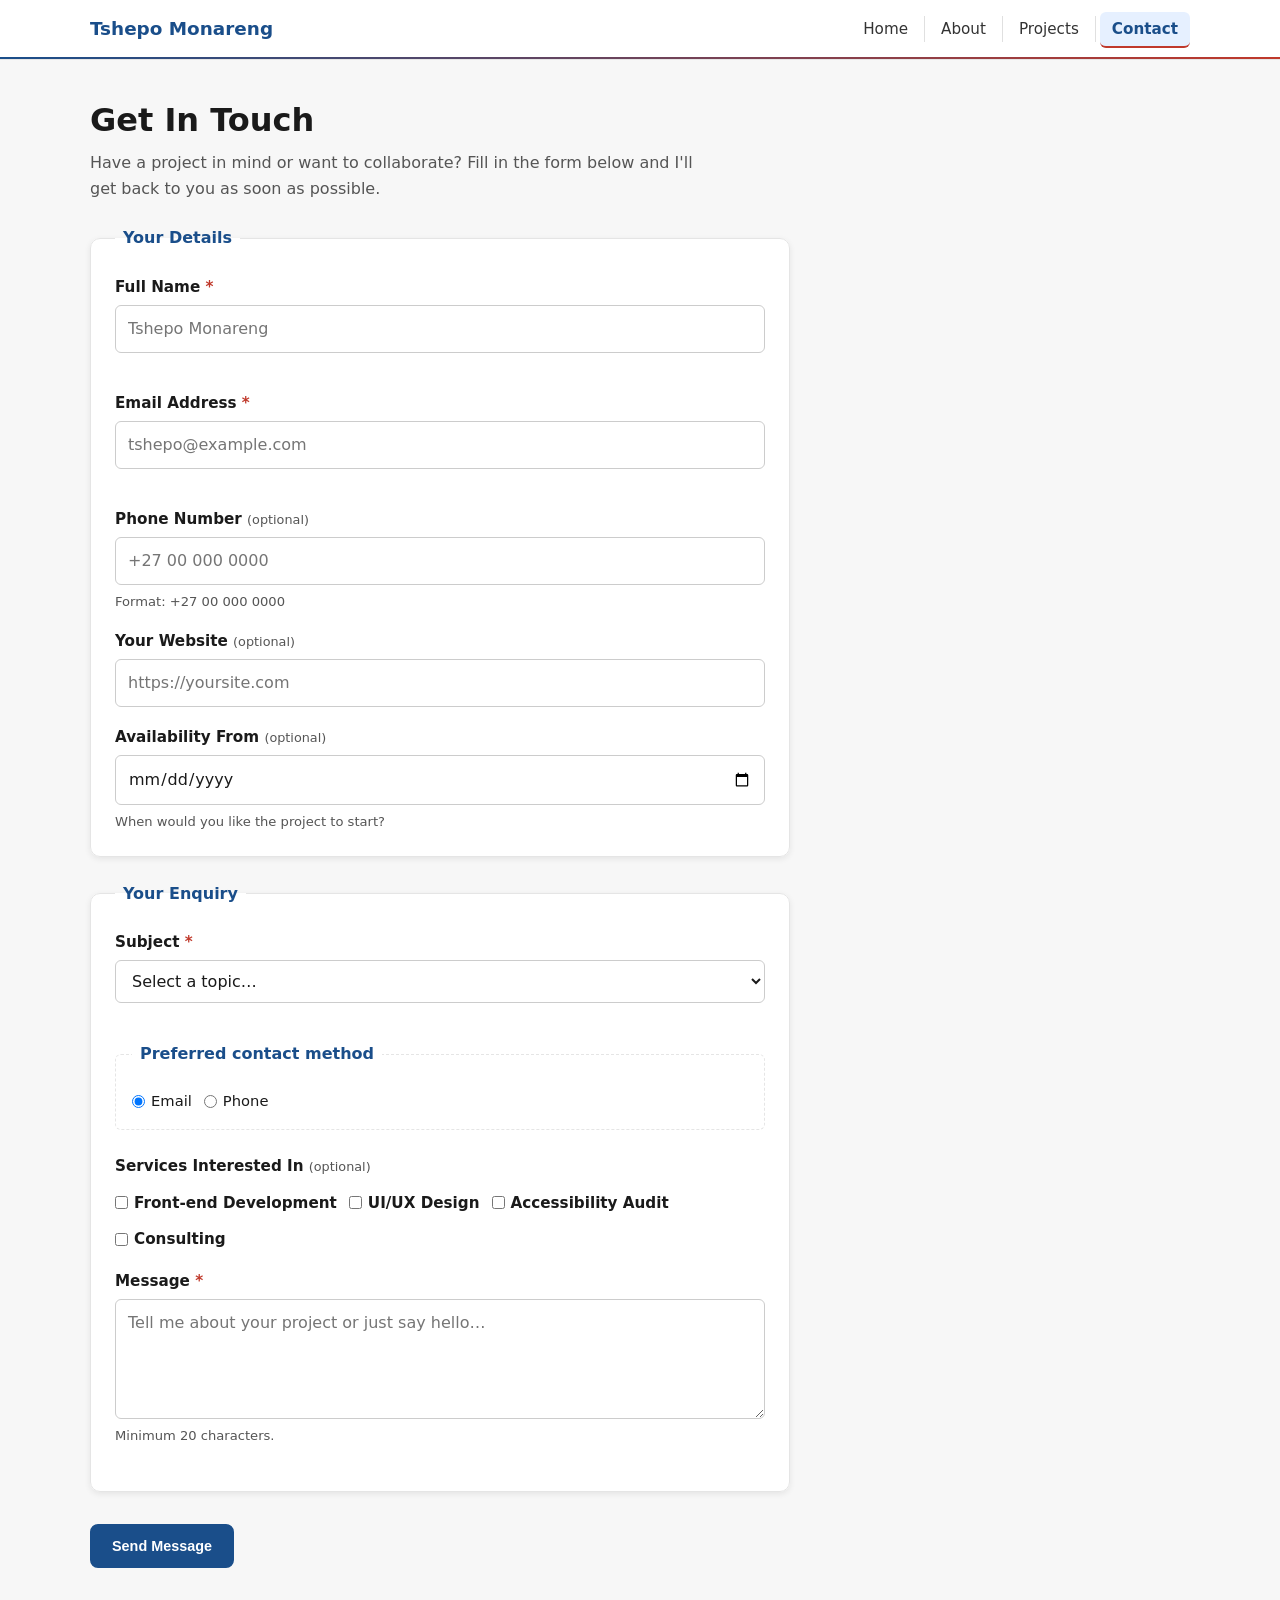
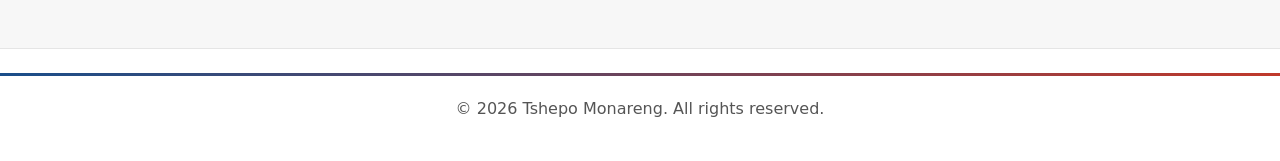
<file: contact.html>
<!DOCTYPE html>
<html lang="en">
<head>
  <meta charset="UTF-8" />
  <meta name="viewport" content="width=device-width, initial-scale=1.0" />
  <meta name="description" content="Get in touch with Tshepo Monareng for freelance projects, full-time opportunities, or collaborations." />
  <title>Contact – Tshepo Monareng</title>
  <link rel="stylesheet" href="css/styles.css" />
</head>
<body>

  <a href="#main-content" class="skip-link">Skip to main content</a>

  <header class="site-header" aria-label="Site header">
    <div class="container header-inner">
      <a href="index.html" class="brand" aria-label="Home">Tshepo Monareng</a>
      <nav class="main-nav" aria-label="Main Navigation">
        <ul class="nav-list">
          <li><a href="index.html" class="nav-link">Home</a></li>
          <li><a href="about.html" class="nav-link">About</a></li>
          <li><a href="projects.html" class="nav-link">Projects</a></li>
          <li><a href="contact.html" class="nav-link active" aria-current="page">Contact</a></li>
        </ul>
      </nav>
    </div>
  </header>

  <main class="container" role="main" id="main-content">

    <section class="section" aria-labelledby="contact-title">
      <h1 id="contact-title">Get In Touch</h1>
      <p class="section-intro">Have a project in mind or want to collaborate? Fill in the form below and I'll get back to you as soon as possible.</p>

      <form class="contact-form" action="#" method="post" novalidate aria-label="Contact form" id="contact-form">

        <fieldset>
          <legend>Your Details</legend>

          <div class="form-row">
            <label for="name">Full Name <span class="required" aria-hidden="true">*</span></label>
            <input
              type="text"
              id="name"
              name="name"
              autocomplete="name"
              required
              minlength="2"
              placeholder="Tshepo Monareng"
              aria-required="true"
              aria-describedby="name-error"
            />
            <span class="field-error" id="name-error" role="alert" aria-live="polite"></span>
          </div>

          <div class="form-row">
            <label for="email">Email Address <span class="required" aria-hidden="true">*</span></label>
            <input
              type="email"
              id="email"
              name="email"
              autocomplete="email"
              required
              placeholder="tshepo@example.com"
              pattern="[a-z0-9._%+\-]+@[a-z0-9.\-]+\.[a-z]{2,}$"
              aria-required="true"
              aria-describedby="email-error"
            />
            <span class="field-error" id="email-error" role="alert" aria-live="polite"></span>
          </div>

          <div class="form-row">
            <label for="phone">Phone Number <span class="optional">(optional)</span></label>
            <input
              type="tel"
              id="phone"
              name="phone"
              autocomplete="tel"
              placeholder="+27 00 000 0000"
              pattern="[\+0-9\s\-]{7,15}"
              aria-describedby="phone-hint"
            />
            <span class="field-hint" id="phone-hint">Format: +27 00 000 0000</span>
          </div>

          <div class="form-row">
            <label for="website">Your Website <span class="optional">(optional)</span></label>
            <input
              type="url"
              id="website"
              name="website"
              autocomplete="url"
              placeholder="https://yoursite.com"
            />
          </div>

          <div class="form-row">
            <label for="dob">Availability From <span class="optional">(optional)</span></label>
            <input
              type="date"
              id="dob"
              name="availability"
              aria-describedby="dob-hint"
            />
            <span class="field-hint" id="dob-hint">When would you like the project to start?</span>
          </div>

        </fieldset>

        <fieldset>
          <legend>Your Enquiry</legend>

          <div class="form-row">
            <label for="subject">Subject <span class="required" aria-hidden="true">*</span></label>
            <select id="subject" name="subject" required aria-required="true" aria-describedby="subject-error">
              <option value="" disabled selected>Select a topic…</option>
              <option value="freelance">Freelance project</option>
              <option value="fulltime">Full-time opportunity</option>
              <option value="collaboration">Collaboration</option>
              <option value="other">Other</option>
            </select>
            <span class="field-error" id="subject-error" role="alert" aria-live="polite"></span>
          </div>

          <fieldset class="nested-fieldset">
            <legend>Preferred contact method</legend>
            <div class="radio-group">
              <label class="radio-label">
                <input type="radio" name="contact_pref" value="email" checked />
                Email
              </label>
              <label class="radio-label">
                <input type="radio" name="contact_pref" value="phone" />
                Phone
              </label>
            </div>
          </fieldset>

          <div class="form-row">
            <label for="services">Services Interested In <span class="optional">(optional)</span></label>
            <div class="checkbox-group" role="group" aria-label="Services">
              <label class="checkbox-label"><input type="checkbox" name="services" value="frontend" /> Front-end Development</label>
              <label class="checkbox-label"><input type="checkbox" name="services" value="design" /> UI/UX Design</label>
              <label class="checkbox-label"><input type="checkbox" name="services" value="accessibility" /> Accessibility Audit</label>
              <label class="checkbox-label"><input type="checkbox" name="services" value="consulting" /> Consulting</label>
            </div>
          </div>

          <div class="form-row">
            <label for="message">Message <span class="required" aria-hidden="true">*</span></label>
            <textarea
              id="message"
              name="message"
              required
              minlength="20"
              placeholder="Tell me about your project or just say hello…"
              aria-required="true"
              aria-describedby="message-error message-hint"
            ></textarea>
            <span class="field-hint" id="message-hint">Minimum 20 characters.</span>
            <span class="field-error" id="message-error" role="alert" aria-live="polite"></span>
          </div>

        </fieldset>

        <div class="form-actions">
          <button type="submit" class="btn">Send Message</button>
        </div>

      </form>
    </section>

  </main>

  <footer class="site-footer" role="contentinfo">
    <div class="container">
      <p>&copy; 2026 Tshepo Monareng. All rights reserved.</p>
    </div>
  </footer>

  <script>
    /* Accessible inline validation */
    const form = document.getElementById('contact-form');
    const fields = [
      { id: 'name', errorId: 'name-error', msg: 'Please enter your full name (at least 2 characters).' },
      { id: 'email', errorId: 'email-error', msg: 'Please enter a valid email address.' },
      { id: 'subject', errorId: 'subject-error', msg: 'Please select a subject.' },
      { id: 'message', errorId: 'message-error', msg: 'Please enter a message (at least 20 characters).' },
    ];

    function validateField(field) {
      const input = document.getElementById(field.id);
      const error = document.getElementById(field.errorId);
      if (!input.validity.valid) {
        error.textContent = field.msg;
        input.setAttribute('aria-invalid', 'true');
        return false;
      } else {
        error.textContent = '';
        input.removeAttribute('aria-invalid');
        return true;
      }
    }

    fields.forEach(field => {
      const input = document.getElementById(field.id);
      input.addEventListener('blur', () => validateField(field));
    });

    form.addEventListener('submit', e => {
      e.preventDefault();
      const allValid = fields.every(field => validateField(field));
      if (allValid) {
        const btn = form.querySelector('button[type="submit"]');
        btn.textContent = 'Message Sent!';
        btn.disabled = true;
      }
    });
  </script>

</body>
</html>
</file>
<file: css/styles.css>
/* ============================================================
   Tshepo Monareng – Portfolio Stylesheet
   Sections:
   1.  Reset & Base
   2.  CSS Custom Properties
   3.  Layout Helpers
   4.  Typography
   5.  Focus & Accessibility
   6.  Header / Navigation
   7.  Hero
   8.  Buttons
   9.  Sections
   10. About
   11. Project Grid
   12. Tables
   13. Contact Form
   14. Footer
   15. Utilities
   16. Media Queries
   ============================================================ */


/* ── 1. Reset & Base ──────────────────────────────────────── */
*, *::before, *::after { box-sizing: border-box; margin: 0; padding: 0; }

html {
  font-family: system-ui, -apple-system, "Segoe UI", Roboto, Arial, sans-serif;
  scroll-behavior: smooth;
}

body {
  color: var(--fg);
  background: var(--bg);
  line-height: 1.6;
  -webkit-font-smoothing: antialiased;
  -moz-osx-font-smoothing: grayscale;
}

img  { display: block; max-width: 100%; height: auto; }
ul   { list-style: none; }


/* ── 2. CSS Custom Properties ─────────────────────────────── */
:root {
  --bg:        #f7f7f7;
  --fg:        #1a1a1a;
  --muted:     #555555;   /* 7.4:1 on white – passes WCAG AA */
  --brand:     #1a4e8a;   /* darkened from #2b6cb0 for better contrast on bg */
  --brand-dark:#123568;
  --accent:    #c0392b;   /* red for active states & accents */
  --card:      #ffffff;
  --radius:    10px;
  --container: 1100px;
  --shadow:    0 2px 6px rgba(0,0,0,.08);
  --shadow-md: 0 4px 14px rgba(0,0,0,.12);
  --focus-clr: #1a6db5;
  --border:    #e5e5e5;
}


/* ── 3. Layout Helpers ────────────────────────────────────── */
.container {
  width: min(var(--container), 92%);
  margin: 0 auto;
}

/* ID selector – targets skip-link and main landmark */
#main-content { outline: none; }


/* ── 4. Typography ────────────────────────────────────────── */
h1, h2, h3, h4 { color: var(--fg); line-height: 1.25; }
h1 { font-size: 2rem;   margin-bottom: .6rem; }
h2 { font-size: 1.5rem; margin-bottom: .5rem; }
h3 { font-size: 1.1rem; margin-bottom: .4rem; }
p  { margin-bottom: 1rem; }

/* Pseudo-element – decorative underline on every h2 */
h2::after {
  content: '';
  display: block;
  width: 2.5rem;
  height: 3px;
  background: var(--accent);
  margin-top: .4rem;
  border-radius: 2px;
}

a              { color: var(--brand); transition: color .15s ease; }
a:hover        { color: var(--accent); }
a:active       { color: var(--brand-dark); }
a:visited      { color: #6b3a7d; }          /* :visited pseudo-class */


/* ── 5. Focus & Accessibility ─────────────────────────────── */
/* :focus-visible – keyboard-only focus ring */
:focus-visible {
  outline: 3px solid var(--focus-clr);
  outline-offset: 3px;
  border-radius: 4px;
}

/* Remove outline for mouse users who don't need it */
:focus:not(:focus-visible) { outline: none; }


/* ── 6. Header / Navigation ───────────────────────────────── */
.site-header {
  background: #fff;
  border-bottom: 1px solid var(--border);
  position: sticky;
  top: 0;
  z-index: 50;
}

/* Pseudo-element – accent line at bottom of header */
.site-header::after {
  content: '';
  display: block;
  height: 2px;
  background: linear-gradient(90deg, var(--brand) 0%, var(--accent) 100%);
}

.header-inner {
  display: flex;
  align-items: center;
  justify-content: space-between;
  padding: 14px 0;
}

.brand {
  font-weight: 700;
  color: var(--brand);
  text-decoration: none;
  font-size: 1.15rem;
  transition: opacity .15s ease;
}
.brand:hover   { opacity: .8; color: var(--brand); }
.brand:visited { color: var(--brand); }

.nav-list {
  list-style: none;
  display: flex;
  gap: 4px;
}

/* Adjacent sibling selector – add separator between nav items */
.nav-list li + li {
  border-left: 1px solid #e0e0e0;
  padding-left: 4px;
}

.nav-link {
  color: #333;
  text-decoration: none;
  padding: 8px 12px;
  border-radius: 6px;
  font-size: .95rem;
  transition: background .15s ease, color .15s ease;
}

.nav-link:hover {
  background: #f0f0f0;
  color: var(--fg);
}

/* :active pseudo-class on nav links */
.nav-link:active { background: #e0e0e0; }

/* .active class – styled current page link */
.nav-link.active,
.nav-link[aria-current="page"] {
  background: #e6f0ff;
  color: var(--brand);
  font-weight: 600;
  border-bottom: 2px solid var(--accent);
}

.nav-link:visited { color: #333; }


/* ── 7. Hero ──────────────────────────────────────────────── */
.hero {
  display: block;
  padding: 0;
  margin: 0 calc((100vw - min(1100px, 92%)) / -2);
}

.hero-bg {
  background: linear-gradient(135deg, var(--brand) 0%, #0d2a52 100%);
  background-size: cover;
  background-position: center top;
  position: relative;
  min-height: 480px;
  display: flex;
  align-items: center;
  justify-content: center;
}

/* Pseudo-element – radial accent glow on hero */
.hero-bg::before {
  content: '';
  position: absolute;
  inset: 0;
  background: radial-gradient(ellipse at 75% 50%, rgba(192,57,43,.22) 0%, transparent 65%);
  pointer-events: none;
}

.hero-overlay {
  position: absolute;
  inset: 0;
  background: rgba(0,0,0,.18);
  z-index: 0;
}

.hero-text {
  position: relative;
  z-index: 1;
  padding: 40px;
  color: #fff;
  text-align: center;
  max-width: 600px;
  margin: 0 auto;
}

.hero-text h1         { color: #fff; font-size: 2.4rem; margin-bottom: 8px; }
.hero-text h1::after  { display: none; } /* suppress h2::after rule on h1 */
.hero-text .tagline   { color: rgba(255,255,255,.85); margin-bottom: 16px; }


/* ── 8. Buttons ───────────────────────────────────────────── */
.btn {
  display: inline-block;
  background: var(--brand);
  color: #fff;
  padding: 12px 20px;
  border-radius: 8px;
  text-decoration: none;
  font-weight: 600;
  font-size: .9rem;
  border: 2px solid var(--brand);
  cursor: pointer;
  transition: background .15s ease, transform .15s ease, border-color .15s ease;
}

.btn:hover   { background: var(--brand-dark); border-color: var(--brand-dark); transform: translateY(-1px); color: #fff; }
.btn:active  { background: #0d2035; transform: translateY(0); }
.btn:visited { color: #fff; }

/* :disabled pseudo-class – visually communicate unavailable state */
.btn:disabled,
button:disabled {
  background: #9ab0cc;
  border-color: #9ab0cc;
  color: #fff;
  cursor: not-allowed;
  opacity: .65;
  transform: none;
}

input:disabled,
select:disabled,
textarea:disabled {
  background: #f0f0f0;
  color: var(--muted);
  cursor: not-allowed;
  border-color: #d0d0d0;
}

/* Small button variant – used on project cards */
.btn-sm {
  padding: 7px 14px;
  font-size: .82rem;
}


/* ── 9. Sections ──────────────────────────────────────────── */
.section          { padding: 40px 0; }
.projects-section { padding: 40px 0; }

.section-intro {
  color: var(--muted);
  max-width: 60ch;
  margin-bottom: 1.5rem;
}

.section-cta  { margin-top: 1.5rem; }
.card-cta     { margin-top: auto; padding-top: .75rem; }


/* ── 10. About ────────────────────────────────────────────── */
.about {
  padding: 40px 0;
  display: grid;
  grid-template-columns: 140px 1fr;
  gap: 3rem;
  align-items: start;
}

.about-photo {
  width: 140px;
  height: 140px;
  object-fit: cover;
  border-radius: 50%;
  border: 3px solid var(--brand);
  box-shadow: var(--shadow-md);
}

/* Descendant selector – paragraphs inside about-text */
.about-text p { color: var(--muted); }


/* ── 11. Project Grid ─────────────────────────────────────── */
.project-grid {
  display: grid;
  grid-template-columns: repeat(auto-fill, minmax(260px, 1fr));
  gap: 20px;
  margin-top: 14px;
}

.project-card {
  background: var(--card);
  border-radius: var(--radius);
  padding: 14px;
  box-shadow: var(--shadow);
  display: flex;
  flex-direction: column;
  border: 1px solid var(--border);
  transition: box-shadow .2s ease, transform .2s ease;
}

.project-card:hover {
  box-shadow: var(--shadow-md);
  transform: translateY(-3px);
}

.project-card img {
  width: 100%;
  height: 160px;
  object-fit: cover;
  border-radius: 6px;
  margin-bottom: 10px;
}

.project-card h3 { font-size: 1.05rem; margin: 6px 0; }
.project-card p  { color: var(--muted); font-size: .92rem; flex: 1; }

/* :last-child pseudo-class – remove bottom margin on last card paragraph */
.project-card p:last-child { margin-bottom: 0; }


/* ── 12. Tables ───────────────────────────────────────────── */
.stats-table {
  width: 100%;
  border-collapse: collapse;
  margin-top: 12px;
  background: #fff;
  border-radius: var(--radius);
  overflow: hidden;
  box-shadow: var(--shadow);
}

.stats-table caption {
  text-align: left;
  font-size: .875rem;
  color: var(--muted);
  margin-bottom: .5rem;
  caption-side: top;
}

.stats-table thead th {
  text-align: left;
  padding: 10px 12px;
  border-bottom: 2px solid #ddd;
  background: var(--brand);
  color: #fff;
  font-size: .82rem;
  letter-spacing: .04em;
  text-transform: uppercase;
}

.stats-table td {
  padding: 9px 12px;
  border-bottom: 1px solid #eee;
  color: var(--muted);
  font-size: .92rem;
}

/* :nth-child pseudo-class */
.stats-table tbody tr:nth-child(even) { background: #f7f7f7; }
.stats-table tbody tr:nth-child(odd)  { background: #fff; }

/* :last-child pseudo-class – remove bottom border on last row */
.stats-table tbody tr:last-child td { border-bottom: none; }

.stats-table tbody tr:hover { background: #eef4ff; }


/* ── 13. Contact Form ─────────────────────────────────────── */
.contact-form {
  max-width: 700px;
  margin-top: 1.5rem;
  display: flex;
  flex-direction: column;
  gap: 0;
}

fieldset {
  border: 1px solid var(--border);
  border-radius: var(--radius);
  padding: 1.5rem;
  margin-bottom: 1.5rem;
  background: #fff;
  box-shadow: var(--shadow);
}

legend {
  font-weight: 700;
  font-size: 1rem;
  color: var(--brand);
  padding: 0 .5rem;
}

.nested-fieldset {
  border: 1px dashed var(--border);
  border-radius: 6px;
  padding: 1rem;
  margin-top: 1rem;
  background: transparent;
  box-shadow: none;
}

.form-row {
  display: grid;
  gap: 6px;
  margin-bottom: 1.1rem;
}

.form-row:last-child { margin-bottom: 0; }

.form-row label {
  font-size: .95rem;
  font-weight: 600;
  color: var(--fg);
}

/* Attribute selector – style all text-like inputs consistently */
input[type="text"],
input[type="email"],
input[type="url"],
input[type="tel"],
input[type="date"],
select,
textarea {
  width: 100%;
  padding: 10px 12px;
  border: 1.5px solid #ccc;
  border-radius: 6px;
  background: #fff;
  font: inherit;
  color: var(--fg);
  transition: border-color .15s ease, box-shadow .15s ease;
}

input[type="text"]:hover,
input[type="email"]:hover,
input[type="url"]:hover,
input[type="tel"]:hover,
input[type="date"]:hover,
select:hover,
textarea:hover {
  border-color: var(--brand);
}

input[type="text"]:focus,
input[type="email"]:focus,
input[type="url"]:focus,
input[type="tel"]:focus,
input[type="date"]:focus,
select:focus,
textarea:focus {
  outline: none;
  border-color: var(--focus-clr);
  box-shadow: 0 0 0 3px rgba(26,109,181,.18);
}

/* aria-invalid state – red border when field fails validation */
input[aria-invalid="true"],
select[aria-invalid="true"],
textarea[aria-invalid="true"] {
  border-color: var(--accent);
  box-shadow: 0 0 0 3px rgba(192,57,43,.13);
}

textarea { resize: vertical; min-height: 120px; }

.radio-group,
.checkbox-group {
  display: flex;
  flex-wrap: wrap;
  gap: 12px;
  margin-top: .4rem;
}

.radio-label,
.checkbox-label {
  display: inline-flex;
  align-items: center;
  gap: 6px;
  font-size: .92rem;
  color: var(--fg);
  cursor: pointer;
}

.field-error {
  font-size: .82rem;
  color: var(--accent);
  font-weight: 600;
  min-height: 1.1em;
}

.field-hint {
  font-size: .82rem;
  color: var(--muted);
}

.required { color: var(--accent); }
.optional  { color: var(--muted); font-size: .8rem; font-weight: 400; }

.form-actions { margin-top: .5rem; }


/* ── 14. Footer ───────────────────────────────────────────── */
.site-footer {
  padding: 24px 0;
  text-align: center;
  color: var(--muted);
  border-top: 1px solid var(--border);
  background: #fff;
  margin-top: 40px;
  position: relative;
}

/* Pseudo-element – accent bar above footer text */
.site-footer::before {
  content: '';
  display: block;
  height: 3px;
  background: linear-gradient(90deg, var(--brand) 0%, var(--accent) 100%);
  margin-bottom: 20px;
}


/* ── 15. Utilities ────────────────────────────────────────── */

/* Skip-to-content link – visible only on keyboard focus */
.skip-link {
  position: absolute;
  top: -100%;
  left: 1rem;
  background: var(--brand);
  color: #fff;
  padding: 8px 16px;
  border-radius: 0 0 6px 6px;
  font-weight: 600;
  font-size: .9rem;
  text-decoration: none;
  z-index: 200;
  transition: top .15s ease;
}
.skip-link:focus { top: 0; }

/* visually-hidden – matches class used in HTML */
.visually-hidden,
.sr-only {
  position: absolute;
  width: 1px;
  height: 1px;
  padding: 0;
  margin: -1px;
  overflow: hidden;
  clip: rect(0,0,0,0);
  white-space: nowrap;
  border: 0;
}


/* ── 16. Media Queries ────────────────────────────────────── */

/* Reduced motion */
@media (prefers-reduced-motion: reduce) {
  *, *::before, *::after { transition-duration: .01ms !important; animation-duration: .01ms !important; }
  html { scroll-behavior: auto; }
}

/* Medium – ≤900px */
@media (max-width: 900px) {
  .brand { font-size: 1.05rem; }
  .hero-text h1 { font-size: 2rem; }
}

/* Tablet – ≤700px */
@media (max-width: 700px) {
  .nav-list { gap: 2px; }
  .nav-list li + li { border-left: none; padding-left: 0; }
  .nav-link { padding: 7px 9px; font-size: .88rem; }
  .hero { margin: 0; }
  .hero-text { padding: 28px 20px; }
  .hero-text h1 { font-size: 1.7rem; }
  .about {
    grid-template-columns: 1fr;
    text-align: center;
  }
  .about-photo { margin: 0 auto; }
  .project-grid { grid-template-columns: repeat(auto-fill, minmax(220px, 1fr)); }
  fieldset { padding: 1rem; }
}

/* Mobile – ≤480px */
@media (max-width: 480px) {
  .header-inner { flex-direction: column; align-items: flex-start; gap: .5rem; }
  .nav-list { flex-wrap: wrap; }
  .hero-text h1 { font-size: 1.5rem; }
  .project-grid { grid-template-columns: 1fr; }
  .stats-table th,
  .stats-table td { padding: 7px 8px; font-size: .82rem; }
  h1 { font-size: 1.6rem; }
  h2 { font-size: 1.3rem; }
}

/* Large screens – ≥1200px */
@media (min-width: 1200px) {
  .project-grid { grid-template-columns: repeat(3, 1fr); }
}

/* Print */
@media print {
  .site-header, .site-footer, .btn, .form-actions { display: none; }
  body { background: #fff; color: #000; }
  a::after { content: ' (' attr(href) ')'; font-size: .8em; color: #555; }
}
</file>
